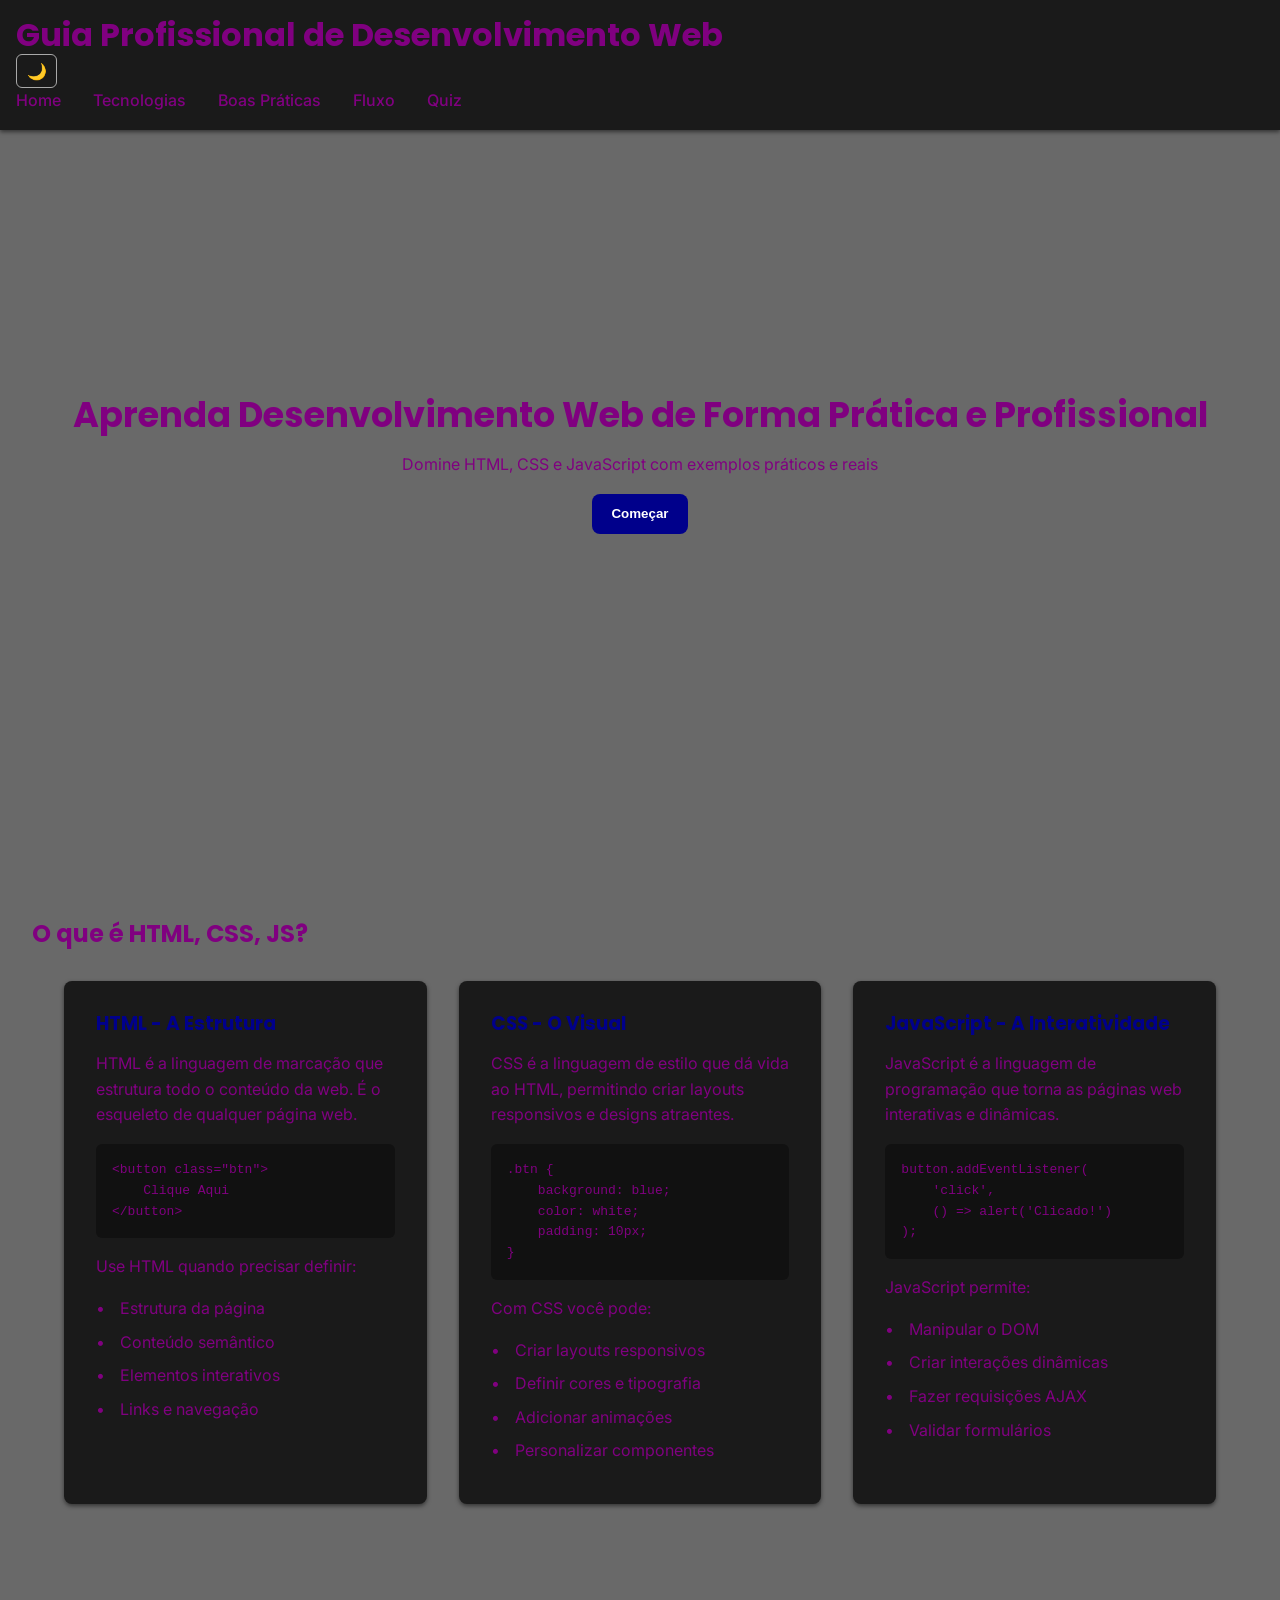
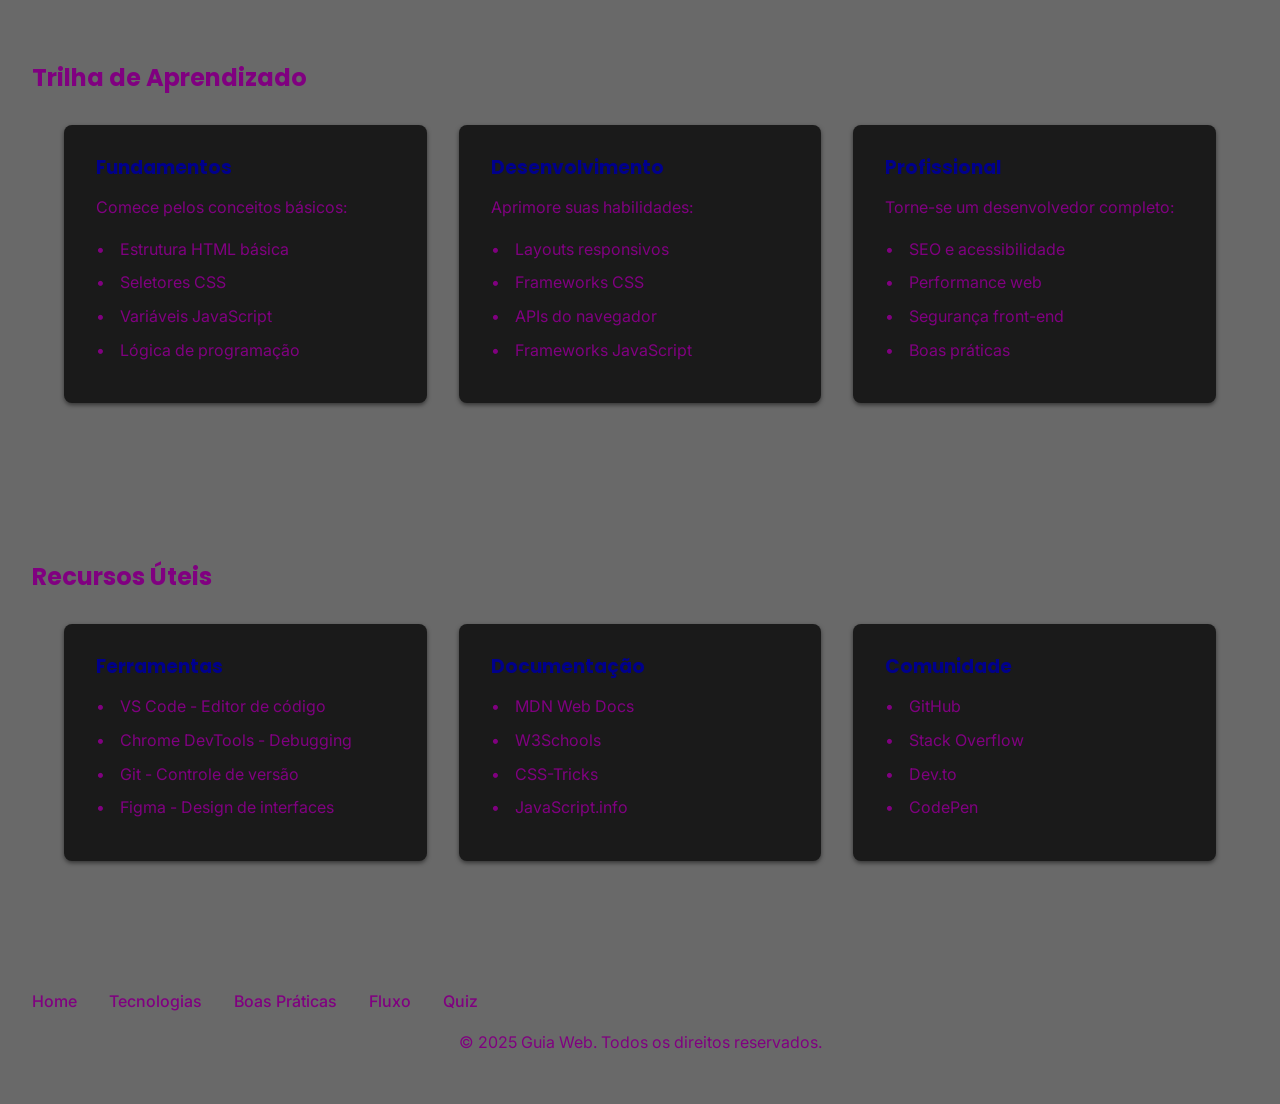
<file: index.html>
<!DOCTYPE html>
<html lang="pt-br">
<head>
    <meta charset="UTF-8">
    <meta name="viewport" content="width=device-width, initial-scale=1.0">
    <title>Home - Guia Web</title>
    <link rel="stylesheet" href="css/styles.css?v=3">
    <!-- Google Fonts -->
    <link href="https://fonts.googleapis.com/css2?family=Inter:wght@400;500;600&family=Poppins:wght@500;600;700&display=swap" rel="stylesheet">
<!DOCTYPE html>
<html lang="pt-br">
<head>
    <meta charset="UTF-8">
    <meta name="viewport" content="width=device-width, initial-scale=1.0">
    <meta name="description" content="Guia profissional de desenvolvimento web: tutoriais práticos de HTML, CSS e JavaScript para iniciantes e profissionais.">
    <title>Home - Guia Web</title>
    <link rel="icon" href="favicon.ico">
    <link rel="icon" type="image/svg+xml" href="assets/favicon.svg">
    <link rel="stylesheet" href="css/styles.css">
    <!-- Google Fonts -->
    <link href="https://fonts.googleapis.com/css2?family=Inter:wght@400;500;600&family=Poppins:wght@500;600;700&display=swap" rel="stylesheet">
</head>
<body>
    <a class="skip-link" href="#main">Pular para o conteúdo</a>
    <header>
        <h1>Guia Profissional de Desenvolvimento Web</h1>
        <button id="theme-toggle" class="theme-toggle" aria-label="Alternar tema" aria-pressed="false">🌙</button>
        <button class="menu-toggle" aria-label="Menu" aria-expanded="false" aria-controls="nav-menu">
            <span></span>
            <span></span>
            <span></span>
        </button>
        <nav role="navigation" aria-label="Menu principal">
            <ul id="nav-menu">
                <li><a href="index.html" aria-current="page">Home</a></li>
                <li><a href="tecnologias.html">Tecnologias</a></li>
                <li><a href="boas-praticas.html">Boas Práticas</a></li>
                <li><a href="fluxo.html">Fluxo</a></li>
                <li><a href="quiz.html">Quiz</a></li>
            </ul>
        </nav>
    </header>

    <main id="main">
    <section class="hero">
        <div class="hero-content">
            <h2>Aprenda Desenvolvimento Web de Forma Prática e Profissional</h2>
            <p>Domine HTML, CSS e JavaScript com exemplos práticos e reais</p>
            <button class="btn-primary">Começar</button>
        </div>
    </section>

    <section class="tech-overview">
        <h2>O que é HTML, CSS, JS?</h2>
        <div class="cards-container">
            <article class="card">
                <h3>HTML - A Estrutura</h3>
                <p>HTML é a linguagem de marcação que estrutura todo o conteúdo da web. É o esqueleto de qualquer página web.</p>
                <pre><code>&lt;button class="btn"&gt;
    Clique Aqui
&lt;/button&gt;</code></pre>
                <p>Use HTML quando precisar definir:</p>
                <ul>
                    <li>Estrutura da página</li>
                    <li>Conteúdo semântico</li>
                    <li>Elementos interativos</li>
                    <li>Links e navegação</li>
                </ul>
            </article>

            <article class="card">
                <h3>CSS - O Visual</h3>
                <p>CSS é a linguagem de estilo que dá vida ao HTML, permitindo criar layouts responsivos e designs atraentes.</p>
                <pre><code>.btn {
    background: blue;
    color: white;
    padding: 10px;
}</code></pre>
                <p>Com CSS você pode:</p>
                <ul>
                    <li>Criar layouts responsivos</li>
                    <li>Definir cores e tipografia</li>
                    <li>Adicionar animações</li>
                    <li>Personalizar componentes</li>
                </ul>
            </article>

            <article class="card">
                <h3>JavaScript - A Interatividade</h3>
                <p>JavaScript é a linguagem de programação que torna as páginas web interativas e dinâmicas.</p>
                <pre><code>button.addEventListener(
    'click', 
    () => alert('Clicado!')
);</code></pre>
                <p>JavaScript permite:</p>
                <ul>
                    <li>Manipular o DOM</li>
                    <li>Criar interações dinâmicas</li>
                    <li>Fazer requisições AJAX</li>
                    <li>Validar formulários</li>
                </ul>
            </article>
        </div>
    </section>

    <section class="learning-path">
        <h2>Trilha de Aprendizado</h2>
        <div class="cards-container">
            <article class="card">
                <h3>Fundamentos</h3>
                <p>Comece pelos conceitos básicos:</p>
                <ul>
                    <li>Estrutura HTML básica</li>
                    <li>Seletores CSS</li>
                    <li>Variáveis JavaScript</li>
                    <li>Lógica de programação</li>
                </ul>
            </article>

            <article class="card">
                <h3>Desenvolvimento</h3>
                <p>Aprimore suas habilidades:</p>
                <ul>
                    <li>Layouts responsivos</li>
                    <li>Frameworks CSS</li>
                    <li>APIs do navegador</li>
                    <li>Frameworks JavaScript</li>
                </ul>
            </article>

            <article class="card">
                <h3>Profissional</h3>
                <p>Torne-se um desenvolvedor completo:</p>
                <ul>
                    <li>SEO e acessibilidade</li>
                    <li>Performance web</li>
                    <li>Segurança front-end</li>
                    <li>Boas práticas</li>
                </ul>
            </article>
        </div>
    </section>

    <section class="resources">
        <h2>Recursos Úteis</h2>
        <div class="cards-container">
            <article class="card">
                <h3>Ferramentas</h3>
                <ul>
                    <li>VS Code - Editor de código</li>
                    <li>Chrome DevTools - Debugging</li>
                    <li>Git - Controle de versão</li>
                    <li>Figma - Design de interfaces</li>
                </ul>
            </article>

            <article class="card">
                <h3>Documentação</h3>
                <ul>
                    <li>MDN Web Docs</li>
                    <li>W3Schools</li>
                    <li>CSS-Tricks</li>
                    <li>JavaScript.info</li>
                </ul>
            </article>

            <article class="card">
                <h3>Comunidade</h3>
                <ul>
                    <li>GitHub</li>
                    <li>Stack Overflow</li>
                    <li>Dev.to</li>
                    <li>CodePen</li>
                </ul>
            </article>
        </div>
    </section>
    </main>

    <footer>
        <nav>
            <ul>
                <li><a href="index.html">Home</a></li>
                <li><a href="tecnologias.html">Tecnologias</a></li>
                <li><a href="boas-praticas.html">Boas Práticas</a></li>
                <li><a href="fluxo.html">Fluxo</a></li>
                <li><a href="quiz.html">Quiz</a></li>
            </ul>
        </nav>
        <p>&copy; 2025 Guia Web. Todos os direitos reservados.</p>
    </footer>

    <script src="js/app.js?v=3"></script>
</body>
</html>
</file>
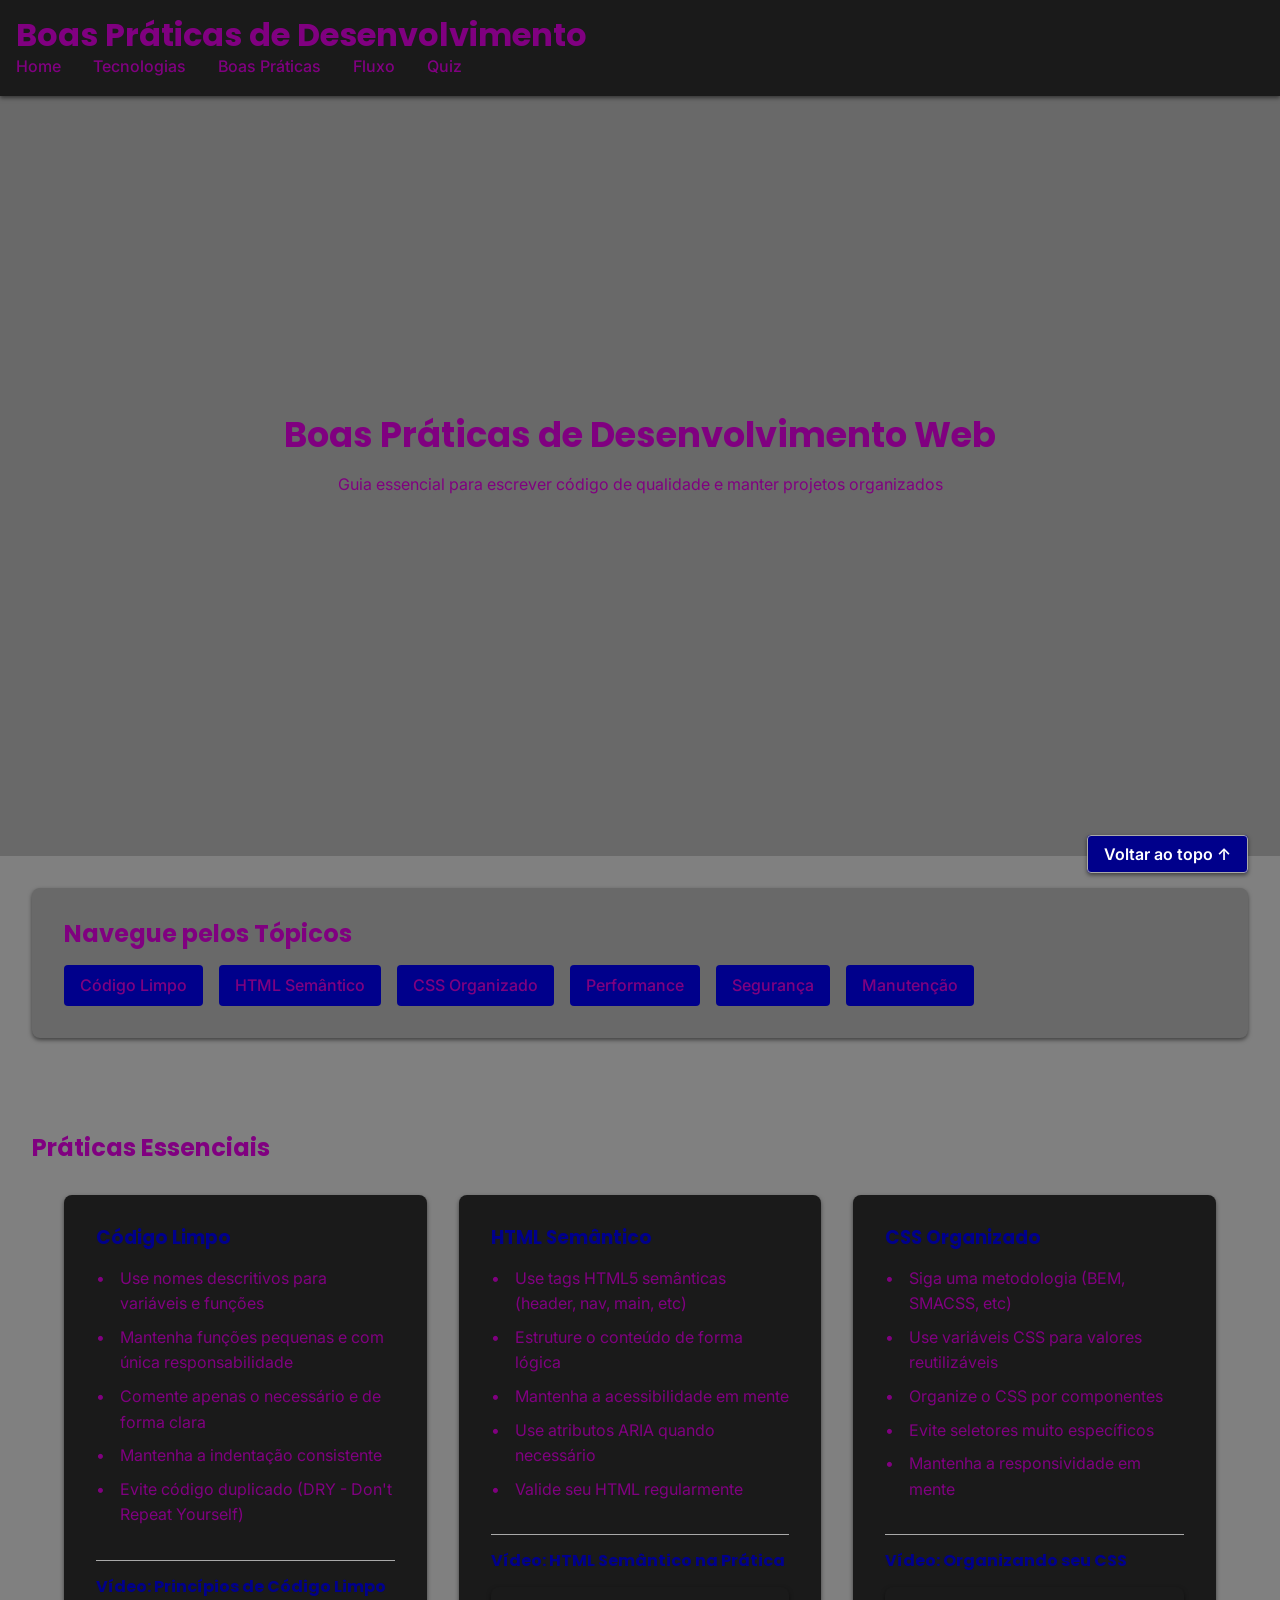
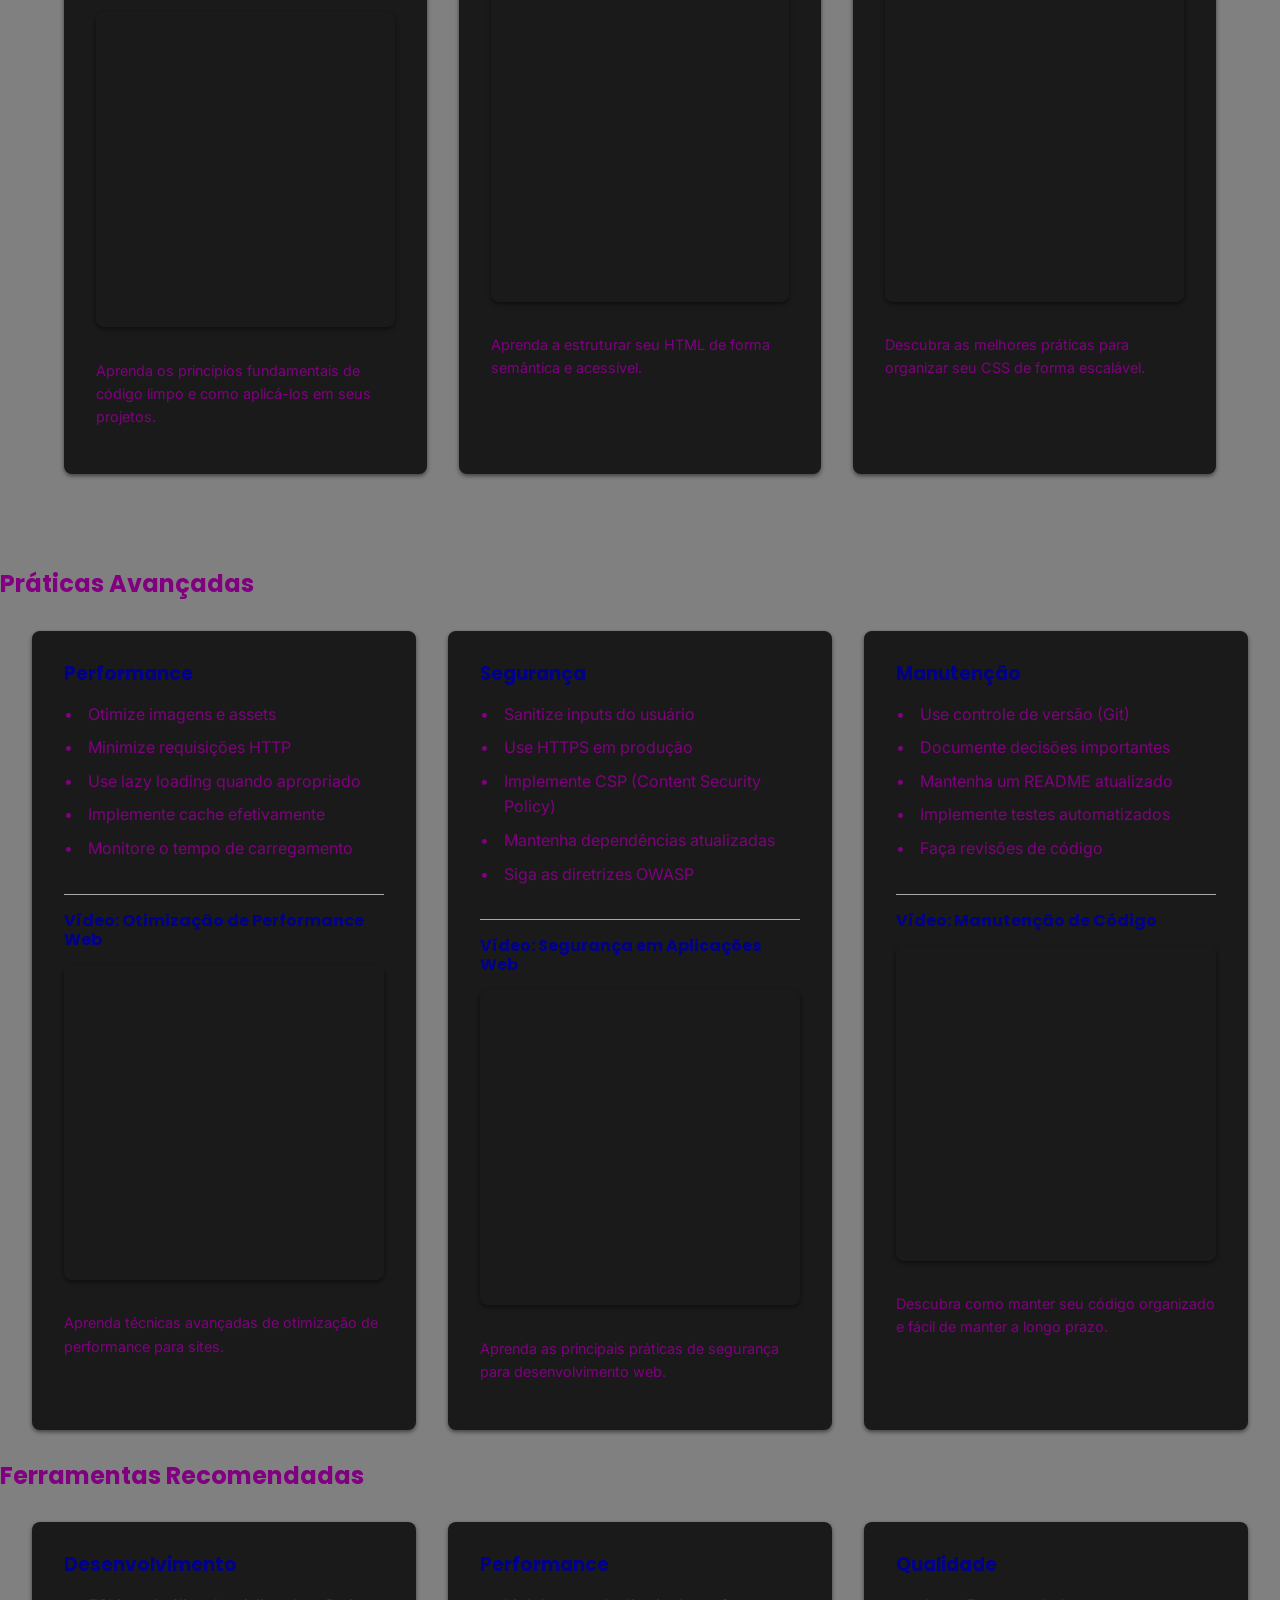
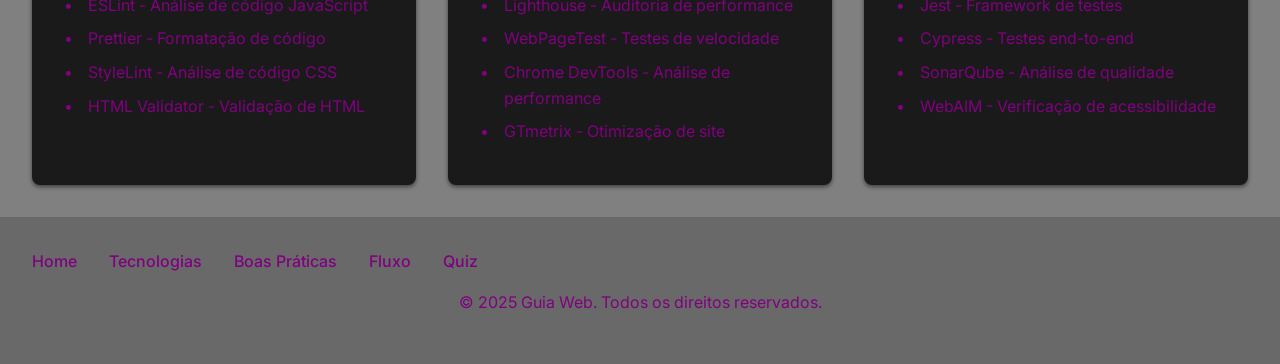
<file: boas-praticas.html>
<!DOCTYPE html>
<html lang="pt-br">
<head>
    <meta charset="UTF-8">
    <meta name="viewport" content="width=device-width, initial-scale=1.0">
    <title>Boas Práticas - Guia Web</title>
    <link rel="stylesheet" href="css/styles.css">
    <link href="https://fonts.googleapis.com/css2?family=Inter:wght@400;500;600&family=Poppins:wght@500;600;700&display=swap" rel="stylesheet">
</head>
<body>
    <header>
        <h1>Boas Práticas de Desenvolvimento</h1>
        <button class="menu-toggle" aria-label="Menu" aria-expanded="false" aria-controls="nav-menu">
            <span></span>
            <span></span>
            <span></span>
        </button>
        <nav>
            <ul id="nav-menu">
                <li><a href="index.html">Home</a></li>
                <li><a href="tecnologias.html">Tecnologias</a></li>
                <li><a href="boas-praticas.html" aria-current="page">Boas Práticas</a></li>
                <li><a href="fluxo.html">Fluxo</a></li>
                <li><a href="quiz.html">Quiz</a></li>
            </ul>
        </nav>
    </header>

    <main>
        <section class="hero">
            <div class="hero-content">
                <h2>Boas Práticas de Desenvolvimento Web</h2>
                <p>Guia essencial para escrever código de qualidade e manter projetos organizados</p>
            </div>
        </section>

        <nav class="topics-nav">
            <h2>Navegue pelos Tópicos</h2>
            <ul>
                <li><a href="#codigo-limpo">Código Limpo</a></li>
                <li><a href="#html-semantico">HTML Semântico</a></li>
                <li><a href="#css-organizado">CSS Organizado</a></li>
                <li><a href="#performance">Performance</a></li>
                <li><a href="#seguranca">Segurança</a></li>
                <li><a href="#manutencao">Manutenção</a></li>
            </ul>
        </nav>

        <section id="codigo-limpo" class="best-practices">
            <h2>Práticas Essenciais</h2>
            <div class="cards-container">
                <article class="card">
                    <h3>Código Limpo</h3>
                    <ul>
                        <li>Use nomes descritivos para variáveis e funções</li>
                        <li>Mantenha funções pequenas e com única responsabilidade</li>
                        <li>Comente apenas o necessário e de forma clara</li>
                        <li>Mantenha a indentação consistente</li>
                        <li>Evite código duplicado (DRY - Don't Repeat Yourself)</li>
                    </ul>
                    <div class="video-container">
                        <h4>Vídeo: Princípios de Código Limpo</h4>
                        <iframe width="100%" height="315" 
                            src="https://www.youtube.com/embed/9w3o9NHXqu0" 
                            title="Clean Code em JavaScript" 
                            frameborder="0" 
                            allow="accelerometer; autoplay; clipboard-write; encrypted-media; gyroscope; picture-in-picture" 
                            allowfullscreen>
                        </iframe>
                        <p class="video-description">Aprenda os princípios fundamentais de código limpo e como aplicá-los em seus projetos.</p>
                    </div>
                </article>

                <article id="html-semantico" class="card">
                    <h3>HTML Semântico</h3>
                    <ul>
                        <li>Use tags HTML5 semânticas (header, nav, main, etc)</li>
                        <li>Estruture o conteúdo de forma lógica</li>
                        <li>Mantenha a acessibilidade em mente</li>
                        <li>Use atributos ARIA quando necessário</li>
                        <li>Valide seu HTML regularmente</li>
                    </ul>
                    <div class="video-container">
                        <h4>Vídeo: HTML Semântico na Prática</h4>
                        <iframe width="100%" height="315" 
                            src="https://www.youtube.com/embed/jEJUopJv12I" 
                            title="HTML Semântico" 
                            frameborder="0" 
                            allow="accelerometer; autoplay; clipboard-write; encrypted-media; gyroscope; picture-in-picture" 
                            allowfullscreen>
                        </iframe>
                        <p class="video-description">Aprenda a estruturar seu HTML de forma semântica e acessível.</p>
                    </div>
                </article>

                <article id="css-organizado" class="card">
                    <h3>CSS Organizado</h3>
                    <ul>
                        <li>Siga uma metodologia (BEM, SMACSS, etc)</li>
                        <li>Use variáveis CSS para valores reutilizáveis</li>
                        <li>Organize o CSS por componentes</li>
                        <li>Evite seletores muito específicos</li>
                        <li>Mantenha a responsividade em mente</li>
                    </ul>
                    <div class="video-container">
                        <h4>Vídeo: Organizando seu CSS</h4>
                        <iframe width="100%" height="315" 
                            src="https://www.youtube.com/embed/WgXv95WQkOM" 
                            title="CSS Organizado" 
                            frameborder="0" 
                            allow="accelerometer; autoplay; clipboard-write; encrypted-media; gyroscope; picture-in-picture" 
                            allowfullscreen>
                        </iframe>
                        <p class="video-description">Descubra as melhores práticas para organizar seu CSS de forma escalável.</p>
                    </div>
                </article>
            </div>
        </section>

        <section class="advanced-practices">
            <h2>Práticas Avançadas</h2>
            <div class="cards-container">
                <article id="performance" class="card">
                    <h3>Performance</h3>
                    <ul>
                        <li>Otimize imagens e assets</li>
                        <li>Minimize requisições HTTP</li>
                        <li>Use lazy loading quando apropriado</li>
                        <li>Implemente cache efetivamente</li>
                        <li>Monitore o tempo de carregamento</li>
                    </ul>
                    <div class="video-container">
                        <h4>Vídeo: Otimização de Performance Web</h4>
                        <iframe width="100%" height="315" 
                            src="https://www.youtube.com/embed/WPqXP_kLzpo" 
                            title="Performance Web" 
                            frameborder="0" 
                            allow="accelerometer; autoplay; clipboard-write; encrypted-media; gyroscope; picture-in-picture" 
                            allowfullscreen>
                        </iframe>
                        <p class="video-description">Aprenda técnicas avançadas de otimização de performance para sites.</p>
                    </div>
                </article>

                <article id="seguranca" class="card">
                    <h3>Segurança</h3>
                    <ul>
                        <li>Sanitize inputs do usuário</li>
                        <li>Use HTTPS em produção</li>
                        <li>Implemente CSP (Content Security Policy)</li>
                        <li>Mantenha dependências atualizadas</li>
                        <li>Siga as diretrizes OWASP</li>
                    </ul>
                    <div class="video-container">
                        <h4>Vídeo: Segurança em Aplicações Web</h4>
                        <iframe width="100%" height="315" 
                            src="https://www.youtube.com/embed/G0nZf1cmgX8" 
                            title="Segurança Web" 
                            frameborder="0" 
                            allow="accelerometer; autoplay; clipboard-write; encrypted-media; gyroscope; picture-in-picture" 
                            allowfullscreen>
                        </iframe>
                        <p class="video-description">Aprenda as principais práticas de segurança para desenvolvimento web.</p>
                    </div>
                </article>

                <article id="manutencao" class="card">
                    <h3>Manutenção</h3>
                    <ul>
                        <li>Use controle de versão (Git)</li>
                        <li>Documente decisões importantes</li>
                        <li>Mantenha um README atualizado</li>
                        <li>Implemente testes automatizados</li>
                        <li>Faça revisões de código</li>
                    </ul>
                    <div class="video-container">
                        <h4>Vídeo: Manutenção de Código</h4>
                        <iframe width="100%" height="315" 
                            src="https://www.youtube.com/embed/vV1YFY_l7P8" 
                            title="Manutenção de Código" 
                            frameborder="0" 
                            allow="accelerometer; autoplay; clipboard-write; encrypted-media; gyroscope; picture-in-picture" 
                            allowfullscreen>
                        </iframe>
                        <p class="video-description">Descubra como manter seu código organizado e fácil de manter a longo prazo.</p>
                    </div>
                </article>
            </div>
        </section>

        <div class="back-to-top">
            <a href="#" class="btn-secondary">Voltar ao topo ↑</a>
        </div>

        <section class="tools-practices">
            <h2>Ferramentas Recomendadas</h2>
            <div class="cards-container">
                <article class="card">
                    <h3>Desenvolvimento</h3>
                    <ul>
                        <li>ESLint - Análise de código JavaScript</li>
                        <li>Prettier - Formatação de código</li>
                        <li>StyleLint - Análise de código CSS</li>
                        <li>HTML Validator - Validação de HTML</li>
                    </ul>
                </article>

                <article class="card">
                    <h3>Performance</h3>
                    <ul>
                        <li>Lighthouse - Auditoria de performance</li>
                        <li>WebPageTest - Testes de velocidade</li>
                        <li>Chrome DevTools - Análise de performance</li>
                        <li>GTmetrix - Otimização de site</li>
                    </ul>
                </article>

                <article class="card">
                    <h3>Qualidade</h3>
                    <ul>
                        <li>Jest - Framework de testes</li>
                        <li>Cypress - Testes end-to-end</li>
                        <li>SonarQube - Análise de qualidade</li>
                        <li>WebAIM - Verificação de acessibilidade</li>
                    </ul>
                </article>
            </div>
        </section>
    </main>

    <footer>
        <nav>
            <ul>
                <li><a href="index.html">Home</a></li>
                <li><a href="tecnologias.html">Tecnologias</a></li>
                <li><a href="boas-praticas.html">Boas Práticas</a></li>
                <li><a href="fluxo.html">Fluxo</a></li>
                <li><a href="quiz.html">Quiz</a></li>
            </ul>
        </nav>
        <p>&copy; 2025 Guia Web. Todos os direitos reservados.</p>
    </footer>

    <script src="js/app.js"></script>
</body>
</html>
</file>
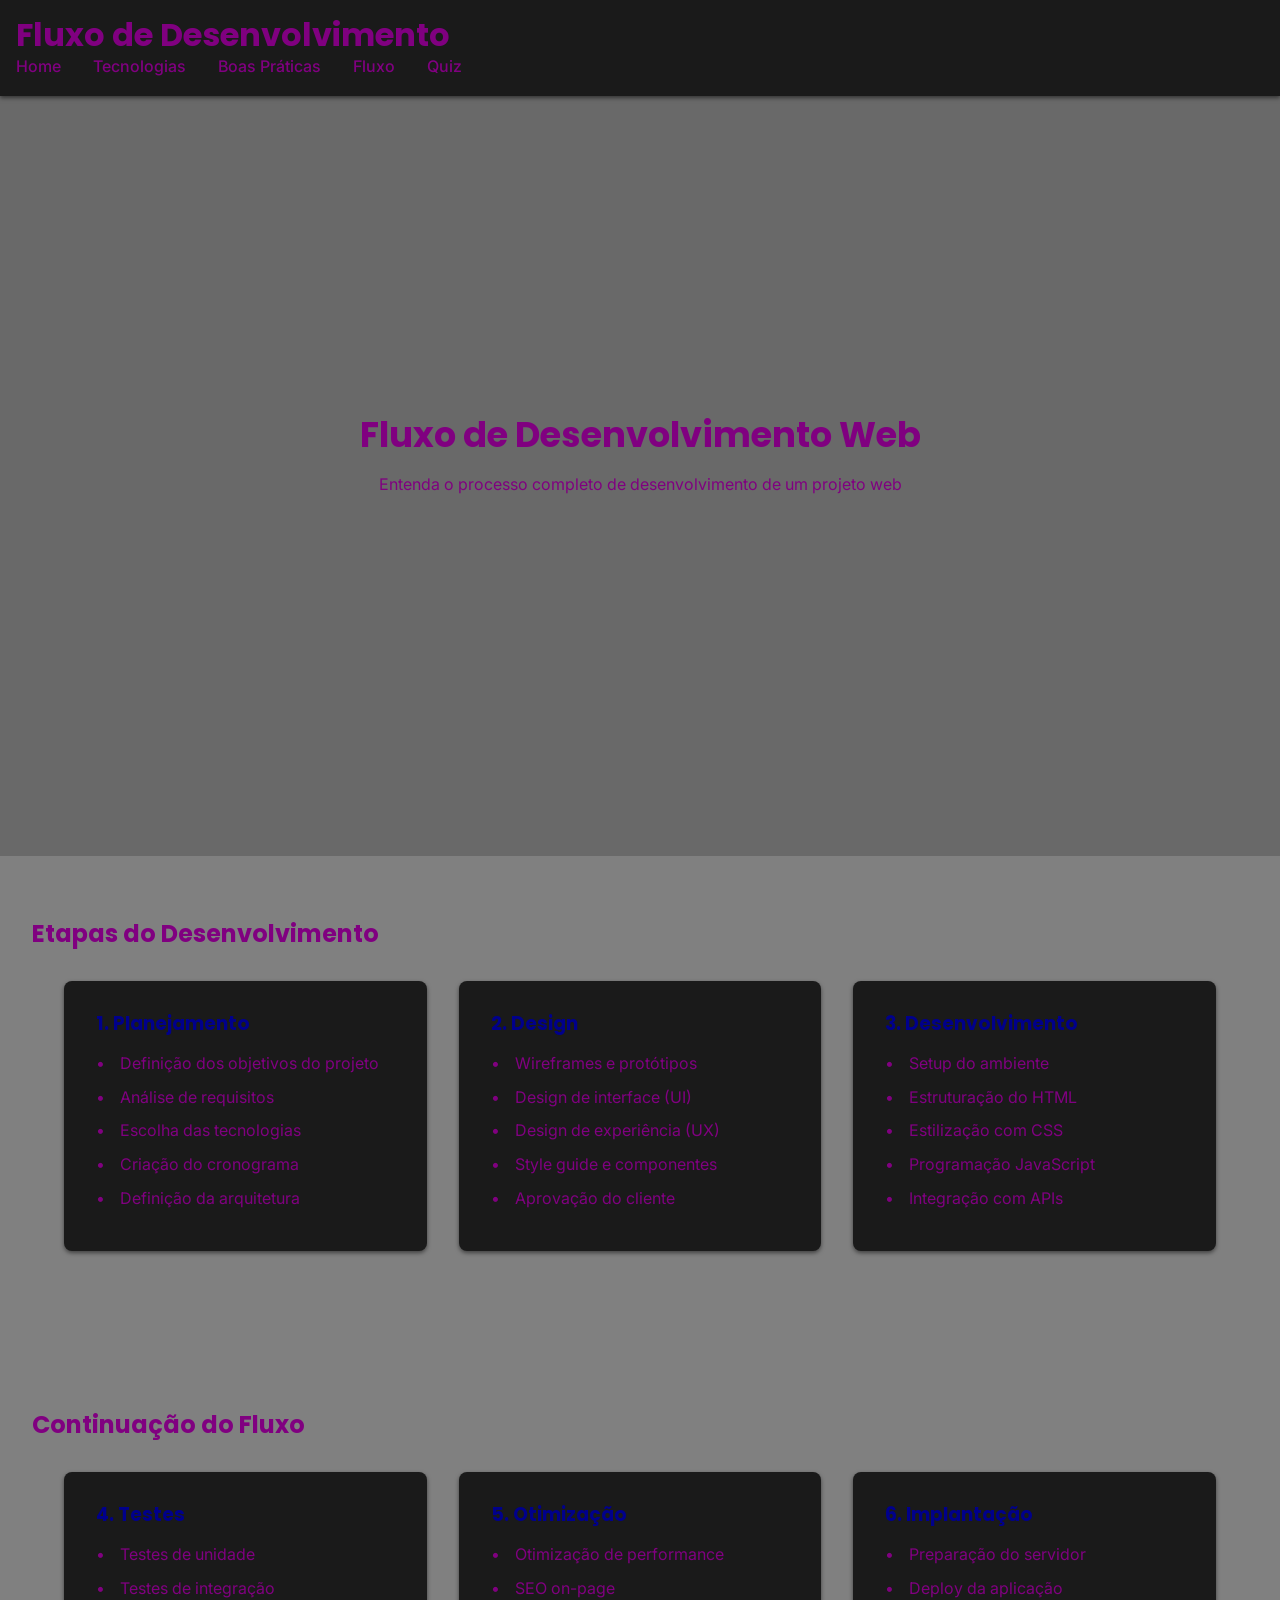
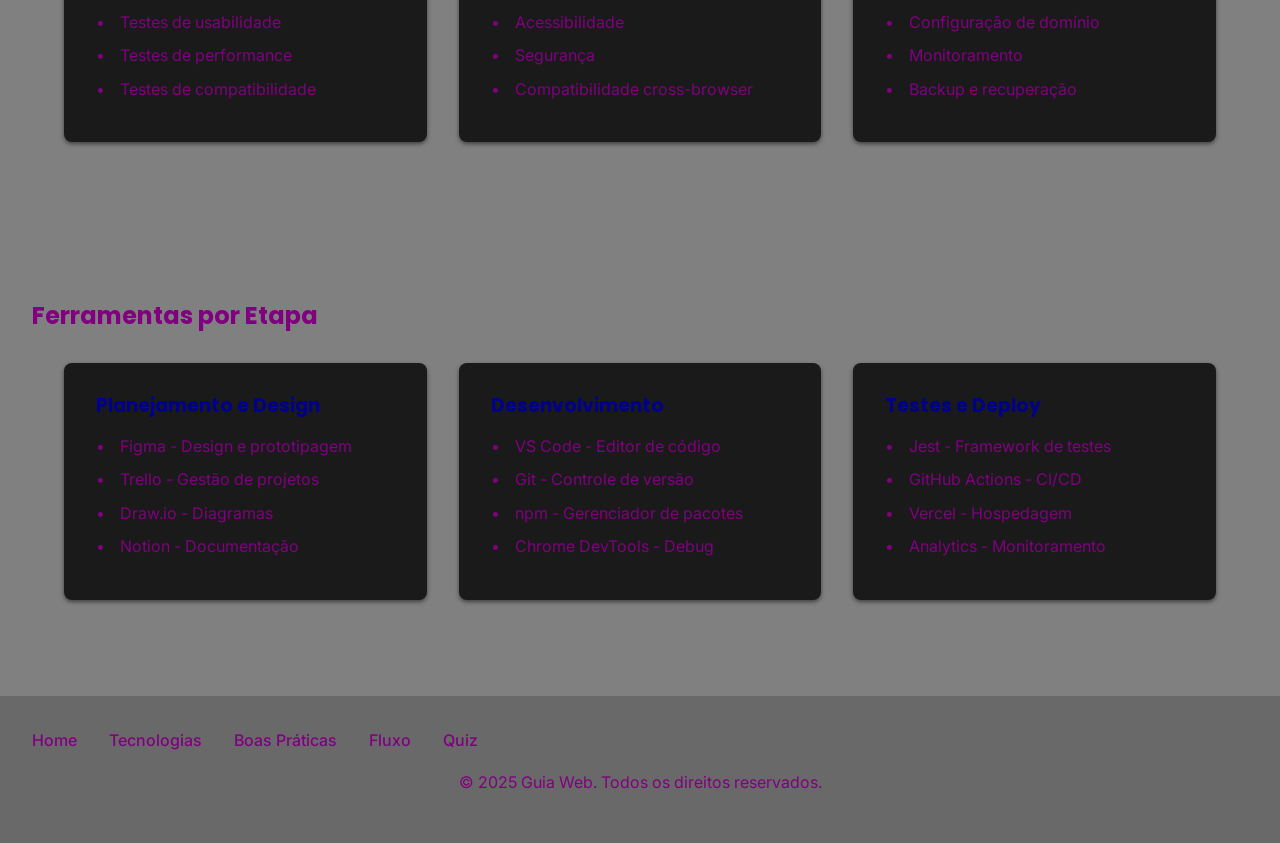
<file: fluxo.html>
<!DOCTYPE html>
<html lang="pt-br">
<head>
    <meta charset="UTF-8">
    <meta name="viewport" content="width=device-width, initial-scale=1.0">
    <title>Fluxo de Desenvolvimento - Guia Web</title>
    <link rel="stylesheet" href="css/styles.css">
    <link href="https://fonts.googleapis.com/css2?family=Inter:wght@400;500;600&family=Poppins:wght@500;600;700&display=swap" rel="stylesheet">
</head>
<body>
    <header>
        <h1>Fluxo de Desenvolvimento</h1>
        <button class="menu-toggle" aria-label="Menu" aria-expanded="false" aria-controls="nav-menu">
            <span></span>
            <span></span>
            <span></span>
        </button>
        <nav>
            <ul id="nav-menu">
                <li><a href="index.html">Home</a></li>
                <li><a href="tecnologias.html">Tecnologias</a></li>
                <li><a href="boas-praticas.html">Boas Práticas</a></li>
                <li><a href="fluxo.html" aria-current="page">Fluxo</a></li>
                <li><a href="quiz.html">Quiz</a></li>
            </ul>
        </nav>
    </header>

    <main>
        <section class="hero">
            <div class="hero-content">
                <h2>Fluxo de Desenvolvimento Web</h2>
                <p>Entenda o processo completo de desenvolvimento de um projeto web</p>
            </div>
        </section>

        <section class="workflow-steps">
            <h2>Etapas do Desenvolvimento</h2>
            <div class="cards-container">
                <article class="card">
                    <h3>1. Planejamento</h3>
                    <ul>
                        <li>Definição dos objetivos do projeto</li>
                        <li>Análise de requisitos</li>
                        <li>Escolha das tecnologias</li>
                        <li>Criação do cronograma</li>
                        <li>Definição da arquitetura</li>
                    </ul>
                </article>

                <article class="card">
                    <h3>2. Design</h3>
                    <ul>
                        <li>Wireframes e protótipos</li>
                        <li>Design de interface (UI)</li>
                        <li>Design de experiência (UX)</li>
                        <li>Style guide e componentes</li>
                        <li>Aprovação do cliente</li>
                    </ul>
                </article>

                <article class="card">
                    <h3>3. Desenvolvimento</h3>
                    <ul>
                        <li>Setup do ambiente</li>
                        <li>Estruturação do HTML</li>
                        <li>Estilização com CSS</li>
                        <li>Programação JavaScript</li>
                        <li>Integração com APIs</li>
                    </ul>
                </article>
            </div>
        </section>

        <section class="workflow-continue">
            <h2>Continuação do Fluxo</h2>
            <div class="cards-container">
                <article class="card">
                    <h3>4. Testes</h3>
                    <ul>
                        <li>Testes de unidade</li>
                        <li>Testes de integração</li>
                        <li>Testes de usabilidade</li>
                        <li>Testes de performance</li>
                        <li>Testes de compatibilidade</li>
                    </ul>
                </article>

                <article class="card">
                    <h3>5. Otimização</h3>
                    <ul>
                        <li>Otimização de performance</li>
                        <li>SEO on-page</li>
                        <li>Acessibilidade</li>
                        <li>Segurança</li>
                        <li>Compatibilidade cross-browser</li>
                    </ul>
                </article>

                <article class="card">
                    <h3>6. Implantação</h3>
                    <ul>
                        <li>Preparação do servidor</li>
                        <li>Deploy da aplicação</li>
                        <li>Configuração de domínio</li>
                        <li>Monitoramento</li>
                        <li>Backup e recuperação</li>
                    </ul>
                </article>
            </div>
        </section>

        <section class="workflow-tools">
            <h2>Ferramentas por Etapa</h2>
            <div class="cards-container">
                <article class="card">
                    <h3>Planejamento e Design</h3>
                    <ul>
                        <li>Figma - Design e prototipagem</li>
                        <li>Trello - Gestão de projetos</li>
                        <li>Draw.io - Diagramas</li>
                        <li>Notion - Documentação</li>
                    </ul>
                </article>

                <article class="card">
                    <h3>Desenvolvimento</h3>
                    <ul>
                        <li>VS Code - Editor de código</li>
                        <li>Git - Controle de versão</li>
                        <li>npm - Gerenciador de pacotes</li>
                        <li>Chrome DevTools - Debug</li>
                    </ul>
                </article>

                <article class="card">
                    <h3>Testes e Deploy</h3>
                    <ul>
                        <li>Jest - Framework de testes</li>
                        <li>GitHub Actions - CI/CD</li>
                        <li>Vercel - Hospedagem</li>
                        <li>Analytics - Monitoramento</li>
                    </ul>
                </article>
            </div>
        </section>
    </main>

    <footer>
        <nav>
            <ul>
                <li><a href="index.html">Home</a></li>
                <li><a href="tecnologias.html">Tecnologias</a></li>
                <li><a href="boas-praticas.html">Boas Práticas</a></li>
                <li><a href="fluxo.html">Fluxo</a></li>
                <li><a href="quiz.html">Quiz</a></li>
            </ul>
        </nav>
        <p>&copy; 2025 Guia Web. Todos os direitos reservados.</p>
    </footer>

    <script src="js/app.js"></script>
</body>
</html>
</file>
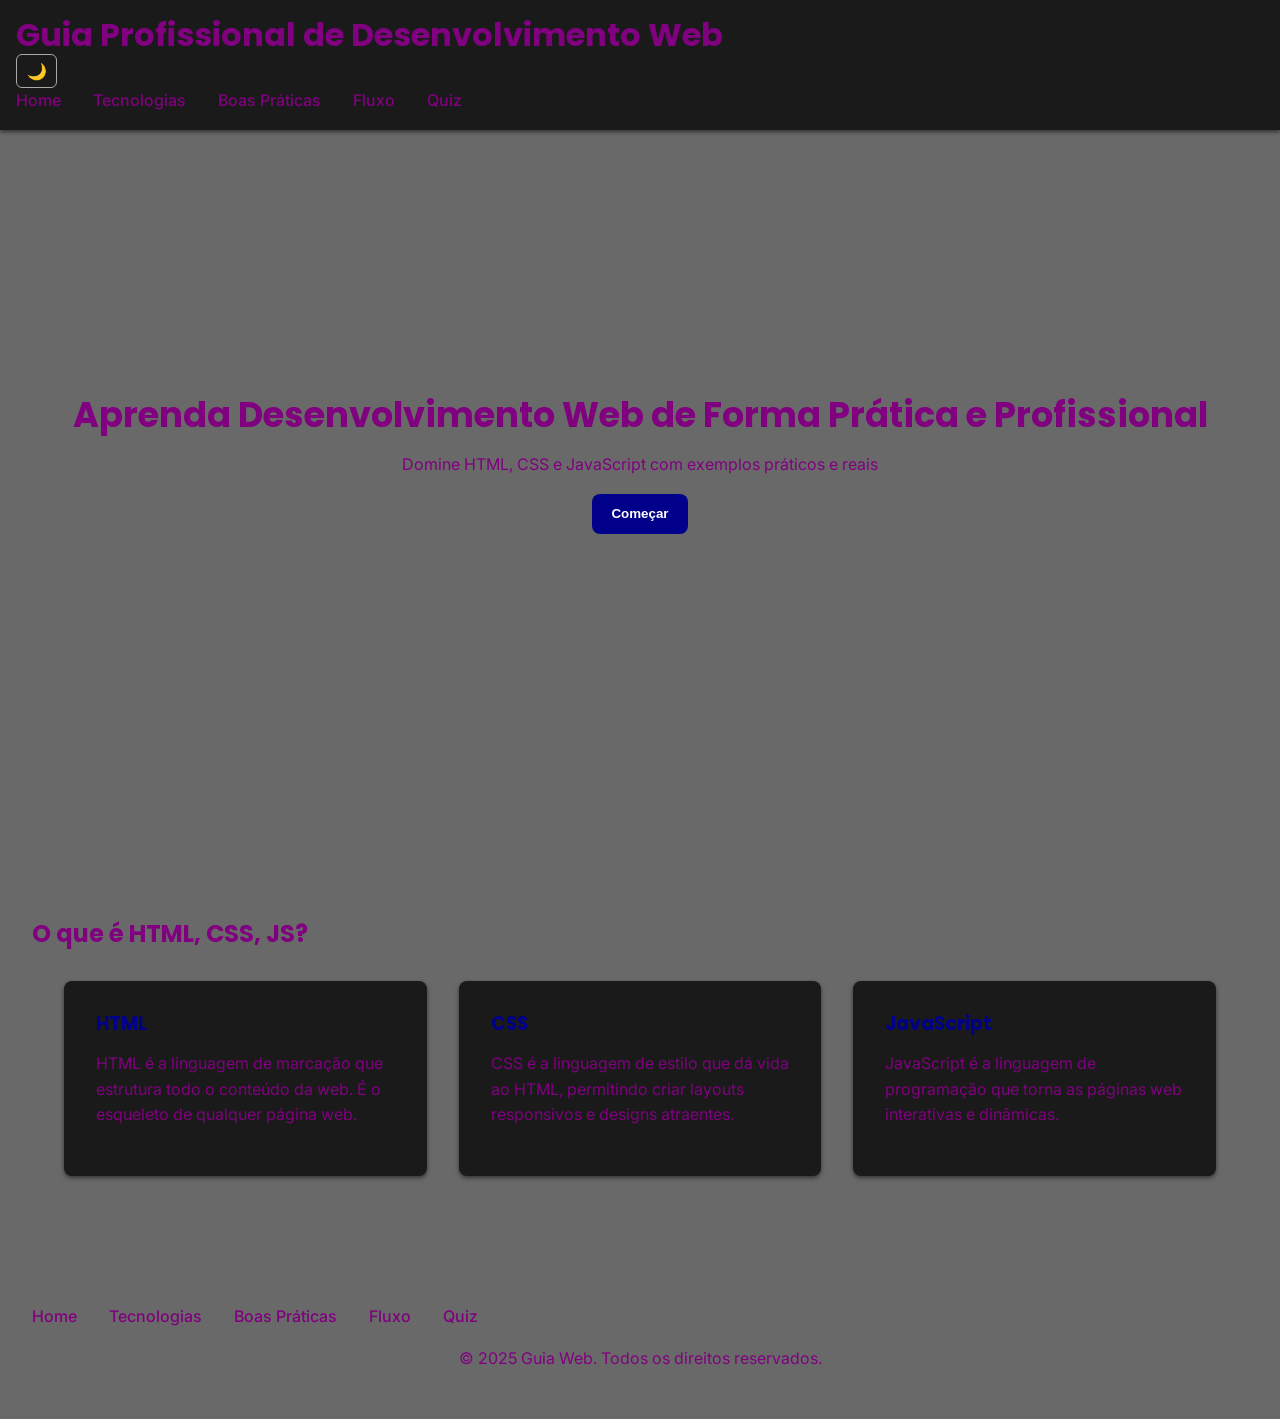
<file: home.html>
<!DOCTYPE html>
<html lang="pt-br">
<head>
	<meta charset="UTF-8">
	<meta name="viewport" content="width=device-width, initial-scale=1.0">
	<meta name="description" content="Página inicial do Guia Web - Aprenda HTML, CSS e JavaScript">
	<title>Home - Guia Web</title>
	<link rel="stylesheet" href="css/styles.css?v=3">
	<link href="https://fonts.googleapis.com/css2?family=Inter:wght@400;500;600&family=Poppins:wght@500;600;700&display=swap" rel="stylesheet">
</head>
<body>
	<a class="skip-link" href="#main">Pular para o conteúdo</a>
	<header>
		<h1>Guia Profissional de Desenvolvimento Web</h1>
		<button id="theme-toggle" class="theme-toggle" aria-label="Alternar tema" aria-pressed="false">🌙</button>
		<button class="menu-toggle" aria-label="Menu" aria-expanded="false" aria-controls="nav-menu">
			<span></span>
			<span></span>
			<span></span>
		</button>
		<nav role="navigation" aria-label="Menu principal">
			<ul id="nav-menu">
				<li><a href="index.html" aria-current="page">Home</a></li>
				<li><a href="tecnologias.html">Tecnologias</a></li>
				<li><a href="boas-praticas.html">Boas Práticas</a></li>
				<li><a href="fluxo.html">Fluxo</a></li>
				<li><a href="quiz.html">Quiz</a></li>
			</ul>
		</nav>
	</header>

	<main id="main">
	<section class="hero">
		<div class="hero-content">
			<h2>Aprenda Desenvolvimento Web de Forma Prática e Profissional</h2>
			<p>Domine HTML, CSS e JavaScript com exemplos práticos e reais</p>
			<button class="btn-primary">Começar</button>
		</div>
	</section>

	<section class="tech-overview">
		<h2>O que é HTML, CSS, JS?</h2>
		<div class="cards-container">
			<article class="card">
				<h3>HTML</h3>
				<p>HTML é a linguagem de marcação que estrutura todo o conteúdo da web. É o esqueleto de qualquer página web.</p>
			</article>

			<article class="card">
				<h3>CSS</h3>
				<p>CSS é a linguagem de estilo que dá vida ao HTML, permitindo criar layouts responsivos e designs atraentes.</p>
			</article>

			<article class="card">
				<h3>JavaScript</h3>
				<p>JavaScript é a linguagem de programação que torna as páginas web interativas e dinâmicas.</p>
			</article>
		</div>
	</section>
	</main>

	<footer>
		<nav>
			<ul>
				<li><a href="index.html">Home</a></li>
				<li><a href="tecnologias.html">Tecnologias</a></li>
				<li><a href="boas-praticas.html">Boas Práticas</a></li>
				<li><a href="fluxo.html">Fluxo</a></li>
				<li><a href="quiz.html">Quiz</a></li>
			</ul>
		</nav>
		<p>&copy; 2025 Guia Web. Todos os direitos reservados.</p>
	</footer>

	<script src="js/app.js?v=3"></script>
</body>
</html>
</file>
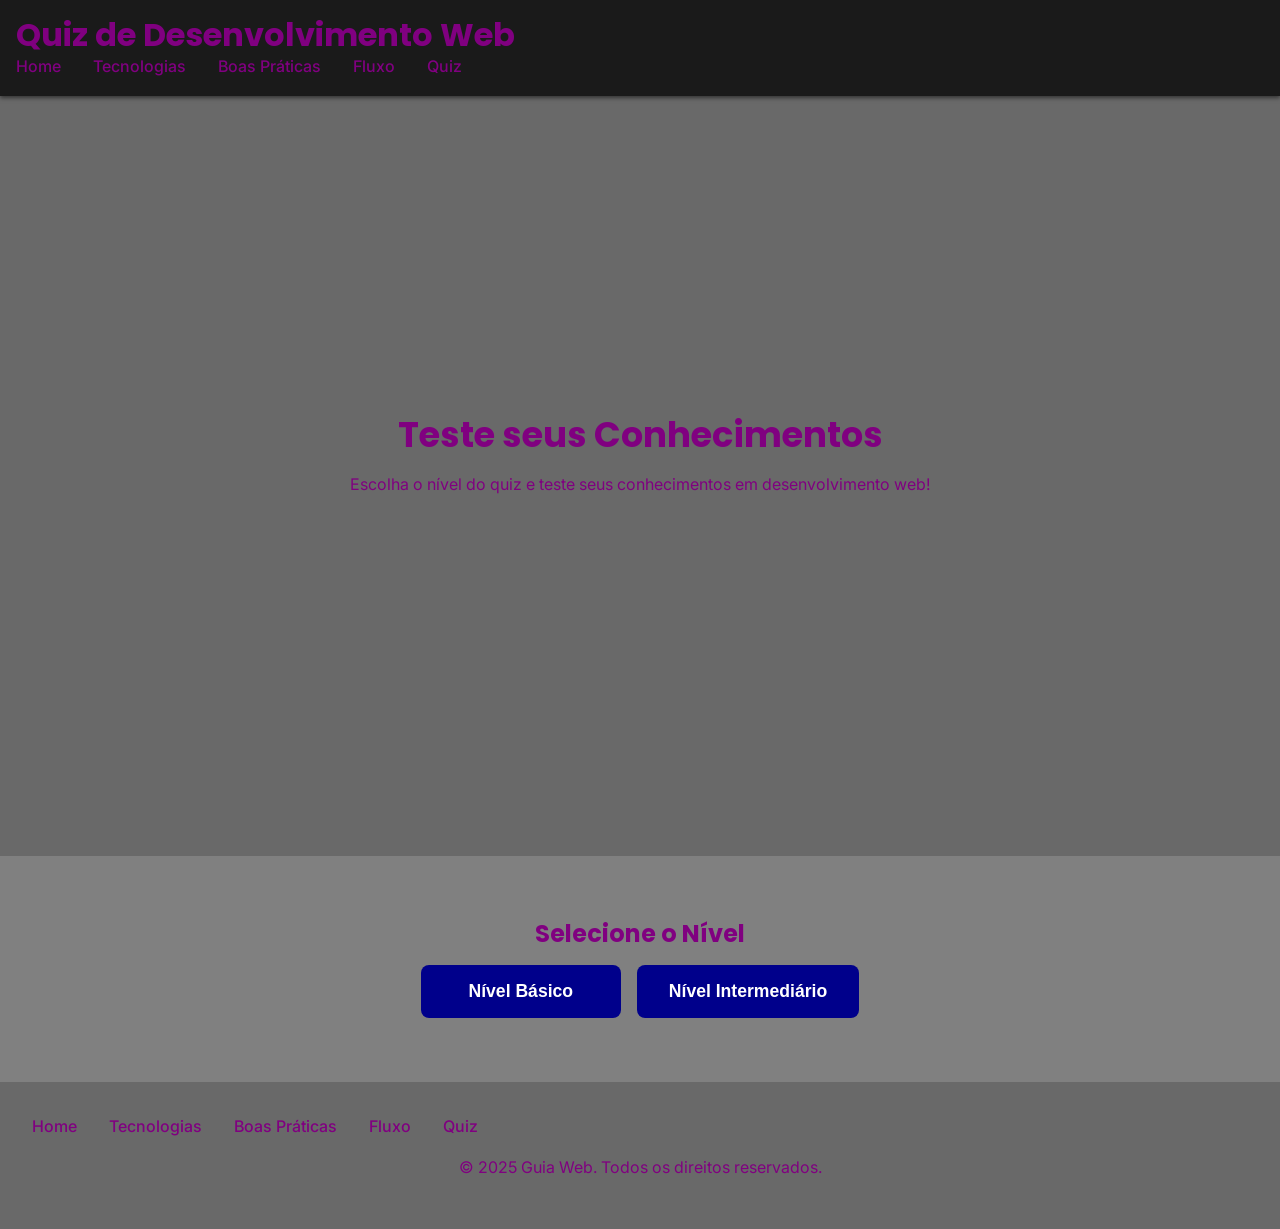
<file: quiz.html>
<!DOCTYPE html>
<html lang="pt-br">
<head>
    <meta charset="UTF-8">
    <meta name="viewport" content="width=device-width, initial-scale=1.0">
    <title>Quiz - Guia Web</title>
    <link rel="stylesheet" href="css/styles.css">
    <link href="https://fonts.googleapis.com/css2?family=Inter:wght@400;500;600&family=Poppins:wght@500;600;700&display=swap" rel="stylesheet">
</head>
<body>
    <header>
        <h1>Quiz de Desenvolvimento Web</h1>
        <button class="menu-toggle" aria-label="Menu" aria-expanded="false" aria-controls="nav-menu">
            <span></span>
            <span></span>
            <span></span>
        </button>
        <nav>
            <ul id="nav-menu">
                <li><a href="index.html">Home</a></li>
                <li><a href="tecnologias.html">Tecnologias</a></li>
                <li><a href="boas-praticas.html">Boas Práticas</a></li>
                <li><a href="fluxo.html">Fluxo</a></li>
                <li><a href="quiz.html" aria-current="page">Quiz</a></li>
            </ul>
        </nav>
    </header>

    <main>
        <section class="hero">
            <div class="hero-content">
                <h2>Teste seus Conhecimentos</h2>
                <p>Escolha o nível do quiz e teste seus conhecimentos em desenvolvimento web!</p>
            </div>
        </section>

        <section class="quiz-level-selector">
            <h2>Selecione o Nível</h2>
            <div class="level-buttons">
                <button id="basic-level" class="btn-primary">Nível Básico</button>
                <button id="intermediate-level" class="btn-primary">Nível Intermediário</button>
            </div>
        </section>

        <section id="basic-quiz" class="quiz-section" style="display: none;">
            <h2>Quiz Nível Básico</h2>
            <p class="quiz-description">Teste seus conhecimentos fundamentais em desenvolvimento web.</p>
            <div class="cards-container">
                <article class="card">
                    <h3>HTML Básico</h3>
                    <div class="quiz-question">
                        <p>1. Qual tag HTML é usada para criar um título principal?</p>
                        <div class="quiz-options">
                            <label>
                                <input type="radio" name="basic-q1" value="a"> &lt;header&gt;
                            </label>
                            <label>
                                <input type="radio" name="basic-q1" value="b"> &lt;h1&gt;
                            </label>
                            <label>
                                <input type="radio" name="basic-q1" value="c"> &lt;title&gt;
                            </label>
                            <label>
                                <input type="radio" name="basic-q1" value="d"> &lt;main&gt;
                            </label>
                        </div>
                    </div>

                    <div class="quiz-question">
                        <p>2. Para que serve a tag &lt;p&gt;?</p>
                        <div class="quiz-options">
                            <label>
                                <input type="radio" name="basic-q2" value="a"> Criar um parágrafo
                            </label>
                            <label>
                                <input type="radio" name="basic-q2" value="b"> Inserir uma imagem
                            </label>
                            <label>
                                <input type="radio" name="basic-q2" value="c"> Criar um link
                            </label>
                            <label>
                                <input type="radio" name="basic-q2" value="d"> Definir um título
                            </label>
                        </div>
                    </div>
                </article>

                <article class="card">
                    <h3>CSS Básico</h3>
                    <div class="quiz-question">
                        <p>3. Como mudar a cor do texto em CSS?</p>
                        <div class="quiz-options">
                            <label>
                                <input type="radio" name="basic-q3" value="a"> text-color: red;
                            </label>
                            <label>
                                <input type="radio" name="basic-q3" value="b"> color: red;
                            </label>
                            <label>
                                <input type="radio" name="basic-q3" value="c"> font-color: red;
                            </label>
                            <label>
                                <input type="radio" name="basic-q3" value="d"> text: red;
                            </label>
                        </div>
                    </div>

                    <div class="quiz-question">
                        <p>4. Qual propriedade CSS define o tamanho da fonte?</p>
                        <div class="quiz-options">
                            <label>
                                <input type="radio" name="basic-q4" value="a"> text-size
                            </label>
                            <label>
                                <input type="radio" name="basic-q4" value="b"> font-size
                            </label>
                            <label>
                                <input type="radio" name="basic-q4" value="c"> size
                            </label>
                            <label>
                                <input type="radio" name="basic-q4" value="d"> text-style
                            </label>
                        </div>
                    </div>
                </article>

                <article class="card">
                    <h3>JavaScript Básico</h3>
                    <div class="quiz-question">
                        <p>5. Como declarar uma variável em JavaScript?</p>
                        <div class="quiz-options">
                            <label>
                                <input type="radio" name="basic-q5" value="a"> variable x = 5;
                            </label>
                            <label>
                                <input type="radio" name="basic-q5" value="b"> var x = 5;
                            </label>
                            <label>
                                <input type="radio" name="basic-q5" value="c"> x := 5;
                            </label>
                            <label>
                                <input type="radio" name="basic-q5" value="d"> int x = 5;
                            </label>
                        </div>
                    </div>

                    <div class="quiz-question">
                        <p>6. Como exibir uma mensagem no console?</p>
                        <div class="quiz-options">
                            <label>
                                <input type="radio" name="basic-q6" value="a"> console.write("Olá");
                            </label>
                            <label>
                                <input type="radio" name="basic-q6" value="b"> console.log("Olá");
                            </label>
                            <label>
                                <input type="radio" name="basic-q6" value="c"> print("Olá");
                            </label>
                            <label>
                                <input type="radio" name="basic-q6" value="d"> log("Olá");
                            </label>
                        </div>
                    </div>
                </article>
            </div>
            <div class="quiz-controls">
                <button id="submit-basic-quiz" class="btn-primary">Verificar Respostas</button>
                <button id="reset-basic-quiz" class="btn-secondary">Recomeçar</button>
            </div>
            <div id="basic-quiz-results" class="quiz-results" style="display: none;">
                <h3>Seus Resultados - Nível Básico</h3>
                <p>Pontuação: <span id="basic-score">0</span>/6</p>
                <div id="basic-feedback"></div>
            </div>
        </section>

        <section id="intermediate-quiz" class="quiz-section" style="display: none;">
            <h2>Quiz Nível Intermediário</h2>
            <p class="quiz-description">Teste seus conhecimentos avançados em desenvolvimento web.</p>
            <div class="cards-container">
                <article class="card">
                    <h3>HTML Avançado</h3>
                    <div class="quiz-question">
                        <p>1. Qual atributo HTML5 é usado para validação de formulários sem JavaScript?</p>
                        <div class="quiz-options">
                            <label>
                                <input type="radio" name="inter-q1" value="a"> validate
                            </label>
                            <label>
                                <input type="radio" name="inter-q1" value="b"> pattern
                            </label>
                            <label>
                                <input type="radio" name="inter-q1" value="c"> check
                            </label>
                            <label>
                                <input type="radio" name="inter-q1" value="d"> verify
                            </label>
                        </div>
                    </div>

                    <div class="quiz-question">
                        <p>2. Para que serve o elemento &lt;canvas&gt;?</p>
                        <div class="quiz-options">
                            <label>
                                <input type="radio" name="inter-q2" value="a"> Criar animações CSS
                            </label>
                            <label>
                                <input type="radio" name="inter-q2" value="b"> Desenhar gráficos via JavaScript
                            </label>
                            <label>
                                <input type="radio" name="inter-q2" value="c"> Exibir vídeos
                            </label>
                            <label>
                                <input type="radio" name="inter-q2" value="d"> Criar layouts responsivos
                            </label>
                        </div>
                    </div>
                </article>

                <article class="card">
                    <h3>CSS Avançado</h3>
                    <div class="quiz-question">
                        <p>3. O que são Media Queries?</p>
                        <div class="quiz-options">
                            <label>
                                <input type="radio" name="inter-q3" value="a"> Consultas ao banco de dados
                            </label>
                            <label>
                                <input type="radio" name="inter-q3" value="b"> Regras CSS para diferentes dispositivos
                            </label>
                            <label>
                                <input type="radio" name="inter-q3" value="c"> Requisições AJAX
                            </label>
                            <label>
                                <input type="radio" name="inter-q3" value="d"> APIs de mídia
                            </label>
                        </div>
                    </div>

                    <div class="quiz-question">
                        <p>4. Qual é a diferença entre position: absolute e position: fixed?</p>
                        <div class="quiz-options">
                            <label>
                                <input type="radio" name="inter-q4" value="a"> Não há diferença
                            </label>
                            <label>
                                <input type="radio" name="inter-q4" value="b"> Fixed é relativo à viewport
                            </label>
                            <label>
                                <input type="radio" name="inter-q4" value="c"> Absolute é sempre relativo ao body
                            </label>
                            <label>
                                <input type="radio" name="inter-q4" value="d"> Fixed não suporta z-index
                            </label>
                        </div>
                    </div>
                </article>

                <article class="card">
                    <h3>JavaScript Avançado</h3>
                    <div class="quiz-question">
                        <p>5. O que é o Event Bubbling?</p>
                        <div class="quiz-options">
                            <label>
                                <input type="radio" name="inter-q5" value="a"> Propagação de eventos DOM
                            </label>
                            <label>
                                <input type="radio" name="inter-q5" value="b"> Método de ordenação
                            </label>
                            <label>
                                <input type="radio" name="inter-q5" value="c"> Tipo de animação
                            </label>
                            <label>
                                <input type="radio" name="inter-q5" value="d"> Sistema de cache
                            </label>
                        </div>
                    </div>

                    <div class="quiz-question">
                        <p>6. O que é um closure em JavaScript?</p>
                        <div class="quiz-options">
                            <label>
                                <input type="radio" name="inter-q6" value="a"> Um tipo de loop
                            </label>
                            <label>
                                <input type="radio" name="inter-q6" value="b"> Uma função que mantém acesso ao escopo externo
                            </label>
                            <label>
                                <input type="radio" name="inter-q6" value="c"> Um método de encerrar processos
                            </label>
                            <label>
                                <input type="radio" name="inter-q6" value="d"> Uma classe final
                            </label>
                        </div>
                    </div>
                </article>
            </div>

            <div class="quiz-controls">
                <button id="submit-intermediate-quiz" class="btn-primary">Verificar Respostas</button>
                <button id="reset-intermediate-quiz" class="btn-secondary">Recomeçar</button>
            </div>

            <div id="intermediate-quiz-results" class="quiz-results" style="display: none;">
                <h3>Seus Resultados - Nível Intermediário</h3>
                <p>Pontuação: <span id="intermediate-score">0</span>/6</p>
                <div id="intermediate-feedback"></div>
            </div>
        </section>
    </main>

    <footer>
        <nav>
            <ul>
                <li><a href="index.html">Home</a></li>
                <li><a href="tecnologias.html">Tecnologias</a></li>
                <li><a href="boas-praticas.html">Boas Práticas</a></li>
                <li><a href="fluxo.html">Fluxo</a></li>
                <li><a href="quiz.html">Quiz</a></li>
            </ul>
        </nav>
        <p>&copy; 2025 Guia Web. Todos os direitos reservados.</p>
    </footer>

    <script src="js/app.js"></script>
</body>
</html>
</file>
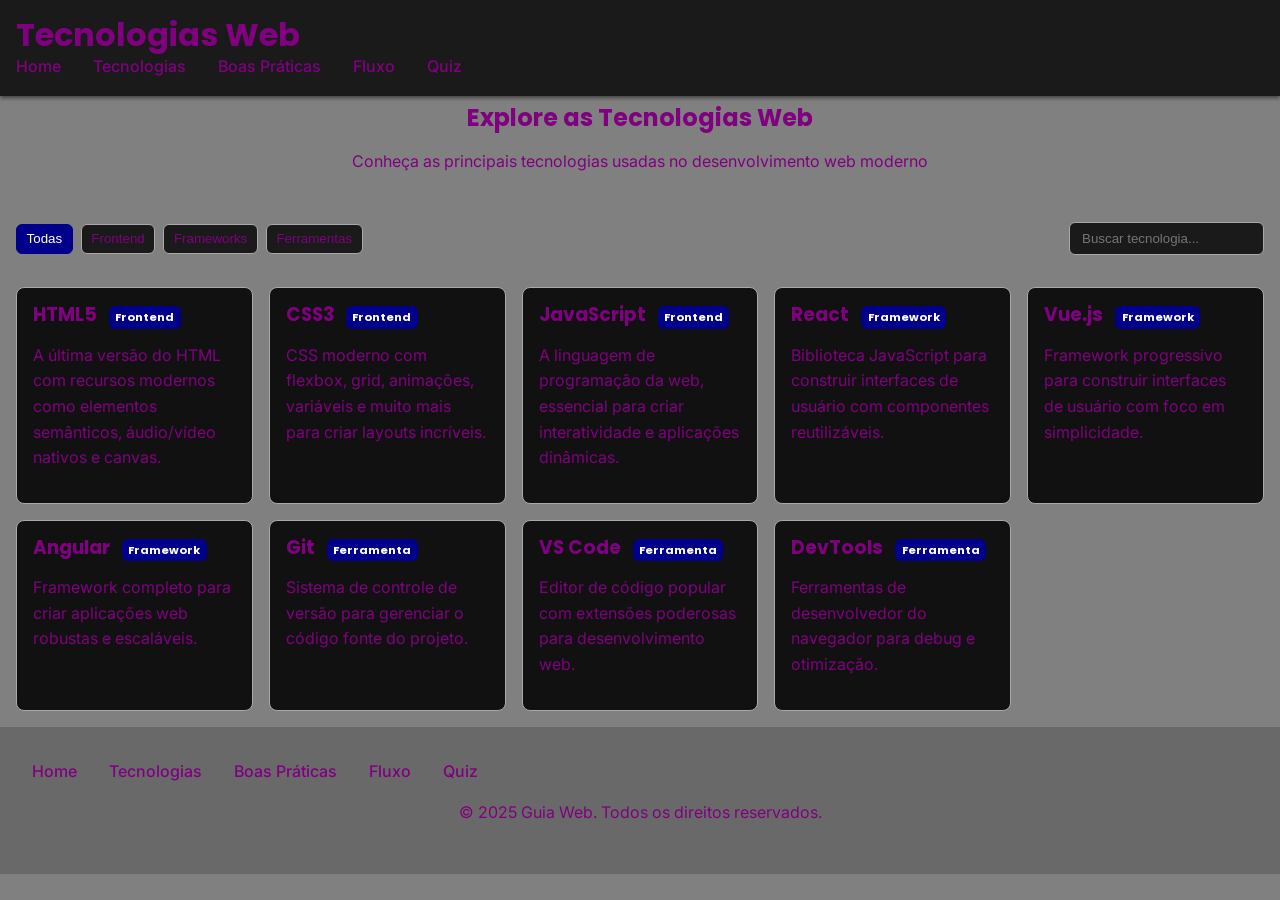
<file: tecnologias.html>
<!DOCTYPE html>
<html lang="pt-br">
<head>
    <meta charset="UTF-8">
    <meta name="viewport" content="width=device-width, initial-scale=1.0">
    <title>Tecnologias - Guia Web</title>
    <link rel="stylesheet" href="css/styles.css?v=3">
    <link href="https://fonts.googleapis.com/css2?family=Inter:wght@400;500;600&family=Poppins:wght@500;600;700&display=swap" rel="stylesheet">
</head>
<body>
    <header>
        <h1>Tecnologias Web</h1>
        <button class="menu-toggle" aria-label="Menu" aria-expanded="false" aria-controls="nav-menu">
            <span></span>
            <span></span>
            <span></span>
        </button>
        <nav>
            <ul id="nav-menu">
                <li><a href="index.html">Home</a></li>
                <li><a href="tecnologias.html" aria-current="page">Tecnologias</a></li>
                <li><a href="boas-praticas.html">Boas Práticas</a></li>
                <li><a href="fluxo.html">Fluxo</a></li>
                <li><a href="quiz.html">Quiz</a></li>
            </ul>
        </nav>
    </header>

    <main>
        <section class="tech-hero">
            <h2>Explore as Tecnologias Web</h2>
            <p>Conheça as principais tecnologias usadas no desenvolvimento web moderno</p>
        </section>

        <div class="tech-controls">
            <div class="filters">
                <button class="filter-btn" data-filter="all" aria-expanded="true">Todas</button>
                <button class="filter-btn" data-filter="frontend">Frontend</button>
                <button class="filter-btn" data-filter="framework">Frameworks</button>
                <button class="filter-btn" data-filter="tool">Ferramentas</button>
            </div>
            <div class="search-wrap">
                <input type="search" id="tech-search" placeholder="Buscar tecnologia..." aria-label="Buscar tecnologia">
            </div>
        </div>

        <div id="tech-grid" class="tech-grid">
            <!-- Frontend -->
            <article class="tech-card" data-category="frontend" data-name="HTML5">
                <h3>HTML5 <span class="badge">Frontend</span></h3>
                <p>A última versão do HTML com recursos modernos como elementos semânticos, áudio/vídeo nativos e canvas.</p>
            </article>

            <article class="tech-card" data-category="frontend" data-name="CSS3">
                <h3>CSS3 <span class="badge">Frontend</span></h3>
                <p>CSS moderno com flexbox, grid, animações, variáveis e muito mais para criar layouts incríveis.</p>
            </article>

            <article class="tech-card" data-category="frontend" data-name="JavaScript">
                <h3>JavaScript <span class="badge">Frontend</span></h3>
                <p>A linguagem de programação da web, essencial para criar interatividade e aplicações dinâmicas.</p>
            </article>

            <!-- Frameworks -->
            <article class="tech-card" data-category="framework" data-name="React">
                <h3>React <span class="badge">Framework</span></h3>
                <p>Biblioteca JavaScript para construir interfaces de usuário com componentes reutilizáveis.</p>
            </article>

            <article class="tech-card" data-category="framework" data-name="Vue">
                <h3>Vue.js <span class="badge">Framework</span></h3>
                <p>Framework progressivo para construir interfaces de usuário com foco em simplicidade.</p>
            </article>

            <article class="tech-card" data-category="framework" data-name="Angular">
                <h3>Angular <span class="badge">Framework</span></h3>
                <p>Framework completo para criar aplicações web robustas e escaláveis.</p>
            </article>

            <!-- Ferramentas -->
            <article class="tech-card" data-category="tool" data-name="Git">
                <h3>Git <span class="badge">Ferramenta</span></h3>
                <p>Sistema de controle de versão para gerenciar o código fonte do projeto.</p>
            </article>

            <article class="tech-card" data-category="tool" data-name="VSCode">
                <h3>VS Code <span class="badge">Ferramenta</span></h3>
                <p>Editor de código popular com extensões poderosas para desenvolvimento web.</p>
            </article>

            <article class="tech-card" data-category="tool" data-name="DevTools">
                <h3>DevTools <span class="badge">Ferramenta</span></h3>
                <p>Ferramentas de desenvolvedor do navegador para debug e otimização.</p>
            </article>
        </div>

        <!-- Modal para detalhes -->
        <div id="tech-modal" class="modal" aria-hidden="true">
            <div class="modal-content">
                <h2 id="modal-title"></h2>
                <button id="modal-close" class="modal-close" aria-label="Fechar">&times;</button>
                <p id="modal-body"></p>
                <ul id="modal-bullets"></ul>
                <a id="modal-link" href="#" target="_blank" rel="noopener">Saiba mais</a>
            </div>
        </div>
    </main>

    <footer>
        <nav>
            <ul>
                <li><a href="index.html">Home</a></li>
                <li><a href="tecnologias.html">Tecnologias</a></li>
                <li><a href="boas-praticas.html">Boas Práticas</a></li>
                <li><a href="fluxo.html">Fluxo</a></li>
                <li><a href="quiz.html">Quiz</a></li>
            </ul>
        </nav>
        <p>&copy; 2025 Guia Web. Todos os direitos reservados.</p>
    </footer>

    <script src="js/app.js?v=3"></script>
</body>
</html>
</file>
<file: css/styles.css>
/* Variáveis CSS - Tema Claro (Diurno) */
:root {
    /* Cores principais do projeto - Tema Claro */
    --color-primary: #00008B; /* Azul escuro */
    --color-secondary: #800080; /* Roxo */
    --color-text: #800080; /* Roxo */
    --color-background-light: #696969; /* Cinza médio */
    --color-background: #808080; /* Cinza médio-claro */
    --color-border: #A9A9A9; /* Cinza claro */
    --card-background: #696969; /* Cinza médio para cards */
    --header-background: #696969; /* Cinza médio para header */

    /* Fontes do projeto */
    --font-poppins: "Poppins", sans-serif;
    --font-inter: "Inter", sans-serif;
}

/* Dark theme variables - Tema Noturno */
.theme-dark {
    --color-primary: #9370DB; /* Lilás */
    --color-secondary: #800020; /* Vinho */
    --color-text: #800020; /* Vinho */
    --color-background-light: #000000; /* Preto */
    --color-background: #000000; /* Preto */
    --color-border: #333333; /* Cinza escuro */
    --card-background: #1a1a1a; /* Cinza muito escuro para cards */
    --header-background: #1a1a1a; /* Cinza muito escuro para header */
}

/* Theme toggle button */
.theme-toggle {
    background: transparent;
    border: 1px solid var(--color-border);
    padding: 0.4rem 0.6rem;
    border-radius: 6px;
    cursor: pointer;
    font-size: 1rem;
    margin-right: 0.5rem;
}

.theme-toggle:focus {
    outline: 3px solid rgba(37,99,235,0.2);
    outline-offset: 2px;
}

/* Estilos base */
body {
    margin: 0;
    padding: 0;
    font-family: var(--font-inter);
    color: var(--color-text);
    line-height: 1.6;
    background-color: var(--color-background);
    transition: all 0.3s ease;
}

/* Override para garantir texto legível */
.card {
    background: var(--card-background);
    color: var(--color-text);
    transition: all 0.3s ease;
}

header {
    background: var(--header-background);
    color: var(--color-text);
    transition: all 0.3s ease;
}

footer {
    background: var(--header-background);
    color: var(--color-text);
    transition: all 0.3s ease;
}

nav a {
    color: var(--color-text) !important;
}

.hero {
    background-color: #111111;
}

/* Skip link for accessibility */
.skip-link {
    position: absolute;
    left: -999px;
    top: auto;
    width: 1px;
    height: 1px;
    overflow: hidden;
}

.skip-link:focus {
    left: 1rem;
    top: 1rem;
    width: auto;
    height: auto;
    background: var(--color-primary);
    color: #fff;
    padding: 0.5rem 1rem;
    border-radius: 4px;
    z-index: 9999;
}

/* Estilos para títulos */
h1, h2, h3, h4, h5, h6 {
    font-family: var(--font-poppins);
    margin: 0;
    line-height: 1.2;
}

/* Header e Navegação */
header {
    position: fixed;
    top: 0;
    left: 0;
    right: 0;
    background: #1a1a1a;
    padding: 1rem;
    box-shadow: 0 2px 4px rgba(0, 0, 0, 0.5);
}

/* Add top padding to main to account for fixed header */
main {
    padding-top: 4.5rem;
}

nav ul {
    list-style: none;
    padding: 0;
    margin: 0;
    display: flex;
    gap: 2rem;
}

nav a {
    text-decoration: none;
    color: var(--color-text);
    font-weight: 500;
}

/* Botão do menu hambúrguer */
.menu-toggle {
    display: none;
}

/* Hero Section */
.hero {
    min-height: 80vh;
    display: flex;
    align-items: center;
    justify-content: center;
    background-color: var(--color-background-light);
    padding: 2rem;
    text-align: center;
}

/* Enhanced hero/button visuals */
.hero-content h2 {
    font-size: 2.2rem;
    margin-bottom: 0.5rem;
}

.btn-primary {
    background: var(--color-primary);
    color: white;
    border: none;
    padding: 0.8rem 1.2rem;
    border-radius: 8px;
    cursor: pointer;
    font-weight: 600;
}

.btn-primary:focus {
    outline: 3px solid rgba(37,99,235,0.2);
    outline-offset: 2px;
}

/* Cards */
.cards-container {
    display: grid;
    grid-template-columns: repeat(auto-fit, minmax(300px, 1fr));
    gap: 2rem;
    padding: 2rem;
}

.card {
    background: #1a1a1a;
    padding: 2rem;
    border-radius: 8px;
    box-shadow: 0 2px 4px rgba(0, 0, 0, 0.5);
}

/* Footer */
footer {
    background-color: var(--color-background-light);
    padding: 2rem;
    text-align: center;
}

/* Tecnologias page styles */
.tech-hero {
    padding: 2rem;
    text-align: center;
}

.tech-controls {
    display: flex;
    gap: 1rem;
    align-items: center;
    justify-content: space-between;
    padding: 0 1rem 1rem 1rem;
}

.filters {
    display: flex;
    gap: 0.5rem;
    flex-wrap: wrap;
}

.filter-btn {
    background: #1a1a1a;
    border: 1px solid var(--color-border);
    padding: 0.4rem 0.6rem;
    border-radius: 6px;
    cursor: pointer;
    color: var(--color-text);
}

.filter-btn[aria-expanded="true"] {
    background: var(--color-primary);
    color: #fff;
    border-color: var(--color-primary);
}

.search-wrap input[type="search"] {
    padding: 0.5rem 0.75rem;
    border: 1px solid var(--color-border);
    border-radius: 6px;
    background: #1a1a1a;
    color: var(--color-text);
}

.tech-grid {
    display: grid;
    grid-template-columns: repeat(auto-fit, minmax(220px, 1fr));
    gap: 1rem;
    padding: 1rem;
}

.tech-card {
    background: #1a1a1a;
    padding: 1rem;
    border-radius: 8px;
    border: 1px solid var(--color-border);
    cursor: pointer;
}

.tech-card:focus {
    outline: 3px solid rgba(16,185,129,0.15);
}

.badge {
    font-size: 0.7rem;
    background: var(--color-secondary);
    color: #fff;
    padding: 0.2rem 0.4rem;
    border-radius: 6px;
    margin-left: 0.5rem;
}

/* Modal */
.modal {
    position: fixed;
    inset: 0;
    display: none;
    align-items: center;
    justify-content: center;
    background: rgba(0,0,0,0.5);
    z-index: 9999;
}

.modal[aria-hidden="false"] {
    display: flex;
}

.modal-content {
    background: #1a1a1a;
    padding: 1.5rem;
    border-radius: 10px;
    max-width: 600px;
    width: 95%;
    border: 1px solid var(--color-border);
}

.modal-close {
    position: absolute;
    right: 1rem;
    top: 1rem;
    background: transparent;
    border: none;
    font-size: 1.4rem;
    cursor: pointer;
}

/* Estilos para o Quiz */
.quiz-section {
    padding: 2rem;
}

.quiz-level-selector {
    text-align: center;
    padding: 2rem;
    margin: 2rem auto;
    max-width: 600px;
}

.level-buttons {
    display: flex;
    gap: 1rem;
    justify-content: center;
    margin-top: 1rem;
}

.level-buttons .btn-primary {
    padding: 1rem 2rem;
    font-size: 1.1rem;
    min-width: 200px;
}

.quiz-description {
    text-align: center;
    margin-bottom: 2rem;
    font-size: 1.1rem;
    color: var(--color-text);
}

.quiz-question {
    margin-bottom: 2rem;
}

.quiz-options {
    display: flex;
    flex-direction: column;
    gap: 1rem;
    margin-top: 1rem;
}

.quiz-options label {
    display: flex;
    align-items: center;
    gap: 0.5rem;
    cursor: pointer;
}

.quiz-controls {
    display: flex;
    gap: 1rem;
    justify-content: center;
    margin-top: 2rem;
}

.btn-secondary {
    background: var(--color-background-light);
    color: var(--color-text);
    border: 1px solid var(--color-border);
    padding: 0.8rem 1.2rem;
    border-radius: 8px;
    cursor: pointer;
    font-weight: 600;
}

.quiz-results {
    margin-top: 2rem;
    padding: 2rem;
    background: var(--color-background-light);
    border-radius: 8px;
    text-align: center;
}

/* Estilos para seções de conteúdo */
.tech-overview, .learning-path, .resources,
.best-practices, .workflow-steps, .workflow-continue,
.workflow-tools {
    padding: 4rem 2rem;
}

.tech-overview:nth-child(even),
.learning-path:nth-child(odd),
.resources:nth-child(even) {
    background: var(--color-background-light);
}

.card {
    transition: transform 0.2s ease-in-out;
}

.card:hover {
    transform: translateY(-5px);
}

.card h3 {
    margin-bottom: 1rem;
    color: var(--color-primary);
}

.card ul {
    list-style: none;
    padding: 0;
    margin: 0;
}

.card ul li {
    margin-bottom: 0.5rem;
    padding-left: 1.5rem;
    position: relative;
}

.card ul li::before {
    content: "•";
    color: var(--color-secondary);
    position: absolute;
    left: 0;
}

/* Estilos para código */
pre {
    background: var(--color-background-light);
    padding: 1rem;
    border-radius: 6px;
    overflow-x: auto;
    margin: 1rem 0;
}

code {
    font-family: monospace;
}

/* Ajustes adicionais para o novo tema */
.btn-primary {
    background: var(--color-primary);
    color: #FFFFFF;
    border: none;
}

.btn-primary:hover {
    background: #8360c9;
}

.badge {
    background: var(--color-primary);
    color: #FFFFFF;
}

pre {
    background: #111111;
    color: var(--color-text);
}

.tech-card {
    background: #111111;
    border-color: var(--color-border);
}

.quiz-options label {
    color: var(--color-text);
}

.quiz-results {
    background: #111111;
}

/* Estilos para a página de Boas Práticas */
.topics-nav {
    background: var(--card-background);
    padding: 2rem;
    margin: 2rem;
    border-radius: 8px;
    box-shadow: 0 2px 4px rgba(0, 0, 0, 0.5);
    transition: all 0.3s ease;
}

.topics-nav h2 {
    margin-bottom: 1rem;
}

.topics-nav ul {
    display: flex;
    flex-wrap: wrap;
    gap: 1rem;
    list-style: none;
    padding: 0;
}

.topics-nav a {
    display: inline-block;
    padding: 0.5rem 1rem;
    background: var(--color-primary);
    color: white;
    text-decoration: none;
    border-radius: 4px;
    transition: background-color 0.3s;
}

.topics-nav a:hover {
    background: #8360c9;
}

.video-container {
    margin-top: 2rem;
    border-top: 1px solid var(--color-border);
    padding-top: 1rem;
}

.video-container h4 {
    margin-bottom: 1rem;
    color: var(--color-primary);
}

.video-container iframe {
    border-radius: 8px;
    box-shadow: 0 2px 4px rgba(0, 0, 0, 0.5);
    max-width: 100%;
    margin-bottom: 1rem;
}

.video-description {
    font-size: 0.9rem;
    color: var(--color-text);
    margin-top: 0.5rem;
}

.back-to-top {
    position: fixed;
    bottom: 2rem;
    right: 2rem;
    z-index: 100;
}

.back-to-top .btn-secondary {
    padding: 0.5rem 1rem;
    background: var(--color-primary);
    color: white;
    text-decoration: none;
    border-radius: 4px;
    box-shadow: 0 2px 4px rgba(0, 0, 0, 0.5);
    transition: transform 0.3s;
}

.back-to-top .btn-secondary:hover {
    transform: translateY(-3px);
}

/* Media Queries para responsividade */
@media (max-width: 768px) {
    .menu-toggle {
        display: block;
    }

    nav ul {
        display: none;
    }

    nav.active ul {
        display: flex;
        flex-direction: column;
        position: absolute;
        top: 100%;
        left: 0;
        right: 0;
        background: var(--header-background);
        padding: 1rem;
        transition: all 0.3s ease;
    }

    .cards-container {
        grid-template-columns: 1fr;
    }

    .tech-controls {
        flex-direction: column;
        align-items: stretch;
    }

    .hero-content h2 {
        font-size: 1.8rem;
    }
}
</file>
